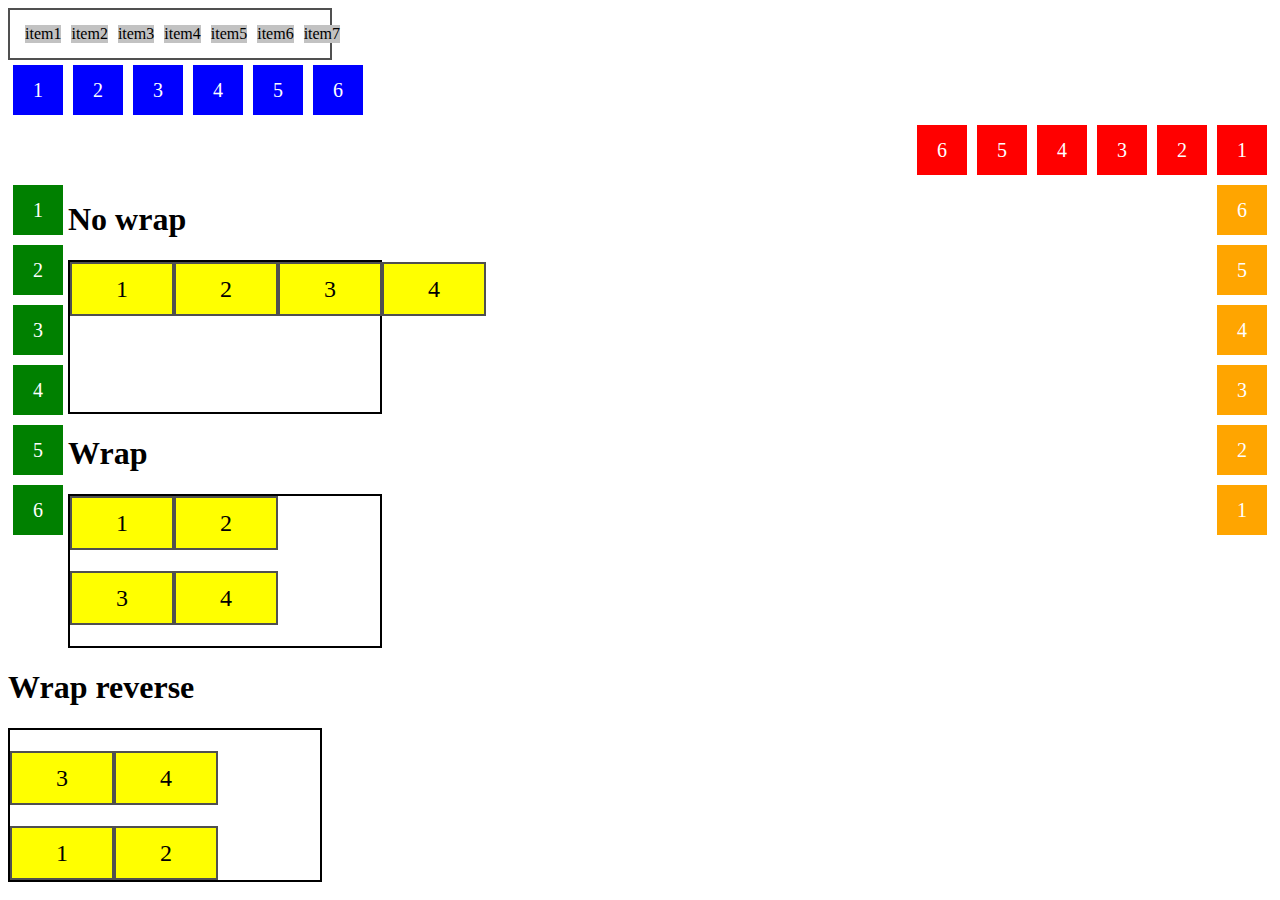
<file: Flexbox/index.html>
<!DOCTYPE html>
<html lang="pt-br">

<head>
    <meta charset="UTF-8">
    <meta http-equiv="X-UA-Compatible" content="IE=edge">
    <meta name="viewport" content="width=device-width, initial-scale=1.0">
    <link rel="stylesheet" href="style.css">
    <title>Fundamentos display flex</title>
</head>

<body>
    <div class="flex">
        <div class="item">item1</div>
        <div class="item">item2</div>
        <div class="item">item3</div>
        <div class="item">item4</div>
        <div class="item">item5</div>
        <div class="item">item6</div>
        <div class="item">item7</div>
    </div>

    <ul class="flex-container">
        <li class="flex-item">1</li>
        <li class="flex-item">2</li>
        <li class="flex-item">3</li>
        <li class="flex-item">4</li>
        <li class="flex-item">5</li>
        <li class="flex-item">6</li>
    </ul>

    <ul class="flex-container row-reverse">
        <li class="flex-item">1</li>
        <li class="flex-item">2</li>
        <li class="flex-item">3</li>
        <li class="flex-item">4</li>
        <li class="flex-item">5</li>
        <li class="flex-item">6</li>
    </ul>

    <ul class="flex-container column">
        <li class="flex-item">1</li>
        <li class="flex-item">2</li>
        <li class="flex-item">3</li>
        <li class="flex-item">4</li>
        <li class="flex-item">5</li>
        <li class="flex-item">6</li>
    </ul>

    <ul class="flex-container column-reverse">
        <li class="flex-item">1</li>
        <li class="flex-item">2</li>
        <li class="flex-item">3</li>
        <li class="flex-item">4</li>
        <li class="flex-item">5</li>
        <li class="flex-item">6</li>
    </ul>

    <h1>No wrap</h1>

    <div class="flex-container-um nowrap">
        <div class="item-container">1</div>
        <div class="item-container">2</div>
        <div class="item-container">3</div>
        <div class="item-container">4</div>
    </div>

    <h1>Wrap</h1>

    <div class="flex-container-um wrap">
        <div class="item-container">1</div>
        <div class="item-container">2</div>
        <div class="item-container">3</div>
        <div class="item-container">4</div>
    </div>

    <h1>Wrap reverse</h1>

    <div class="flex-container-um wrap-reverse">
        <div class="item-container">1</div>
        <div class="item-container">2</div>
        <div class="item-container">3</div>
        <div class="item-container">4</div>
    </div>

</body>

</html>
</file>
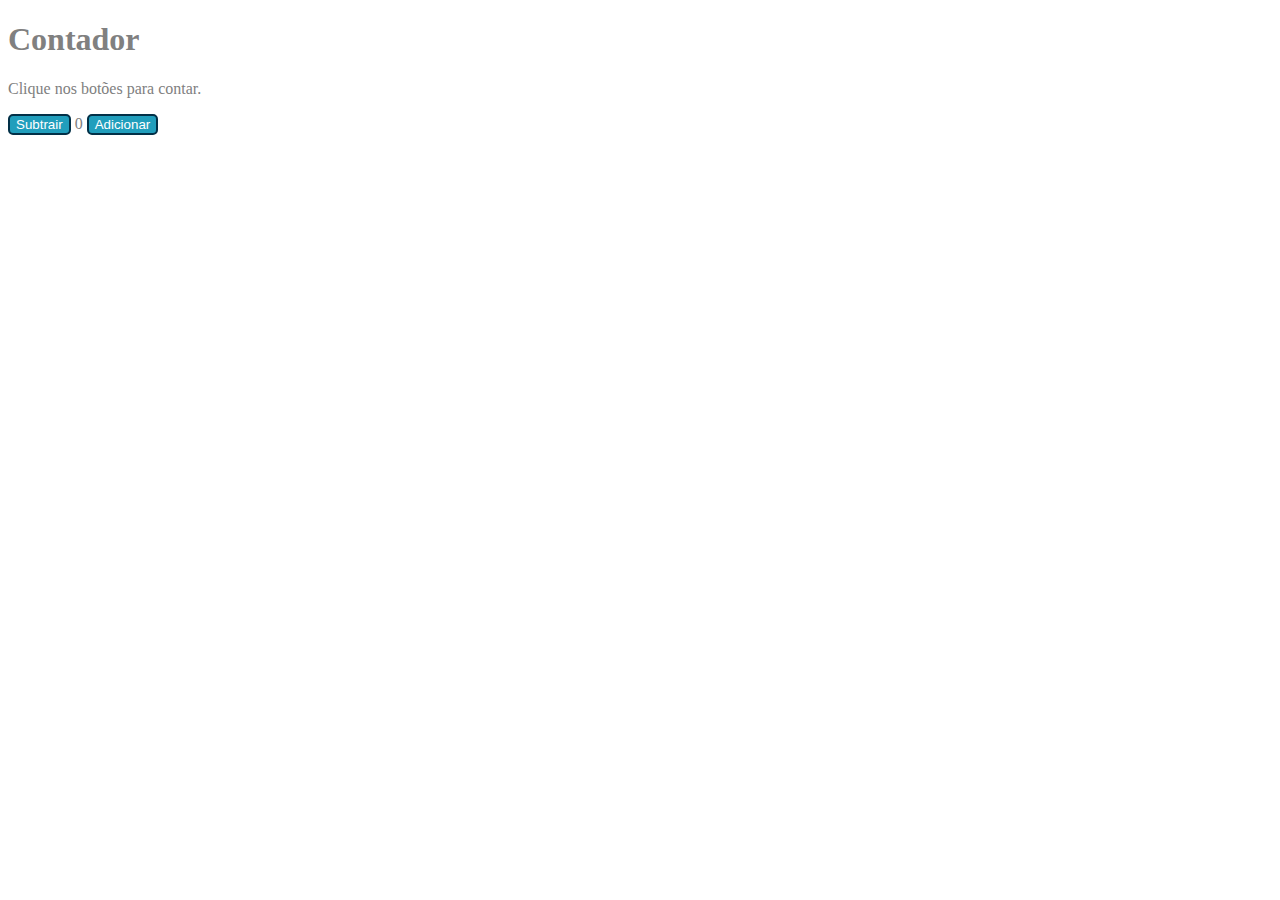
<file: Javascript/index.html>
<!DOCTYPE html>
<html lang="pt-br">

<head>
    <meta charset="UTF-8">
    <meta http-equiv="X-UA-Compatible" content="IE=edge">
    <meta name="viewport" content="width=device-width, initial-scale=1.0">
    <link rel="stylesheet" href="./assets/css/style.css" />

    <title>Contador</title>
</head>

<body>
   
        <h1>Contador</h1>
        <p>Clique nos botões para contar.</p>
        <div id="counter">
            <button class="btn" name="subtrair" onclick="decrement()">Subtrair</button>
            <span id="currentNumber">0</span>
            <button class="btn" name="adicionar" onclick="increment()">Adicionar</button>
        </div>
   




    <script type="text/javascript" src="./assets/js/scripts.js"></script>
</body>

</html>
</file>
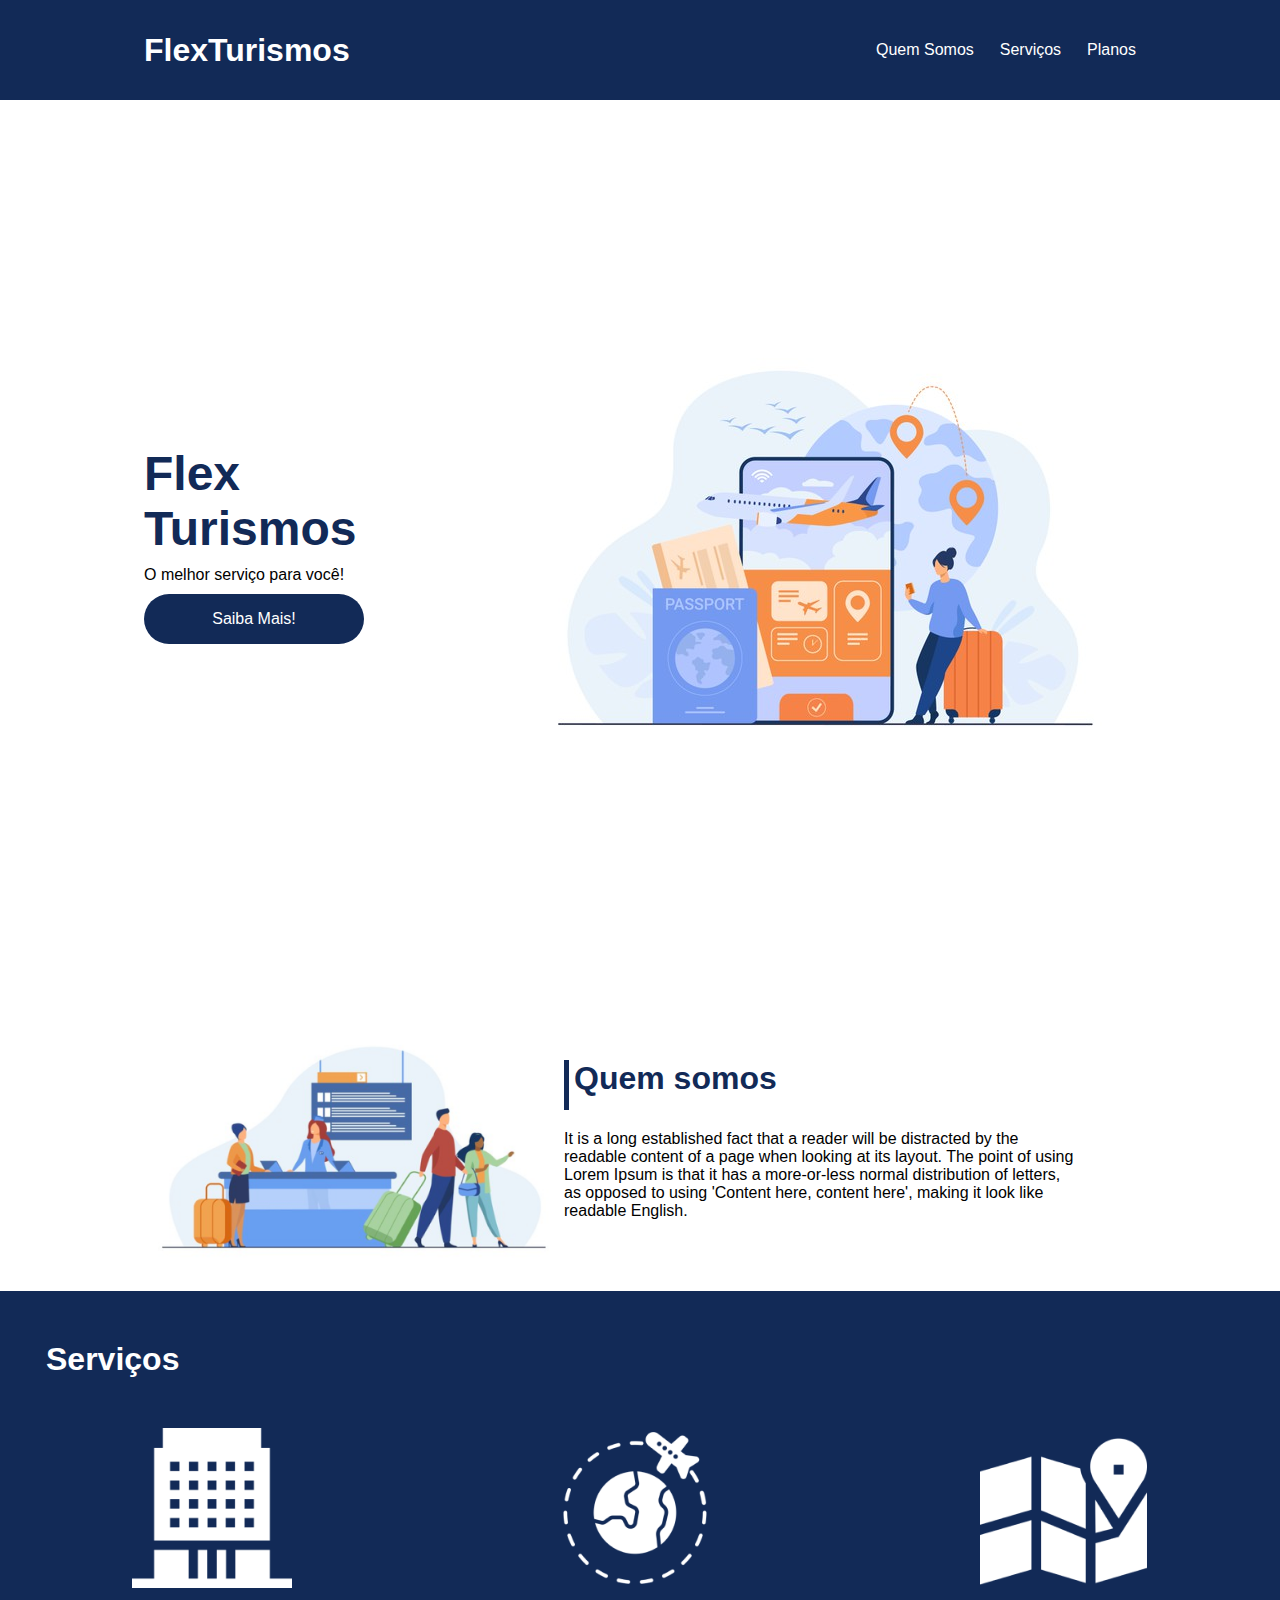
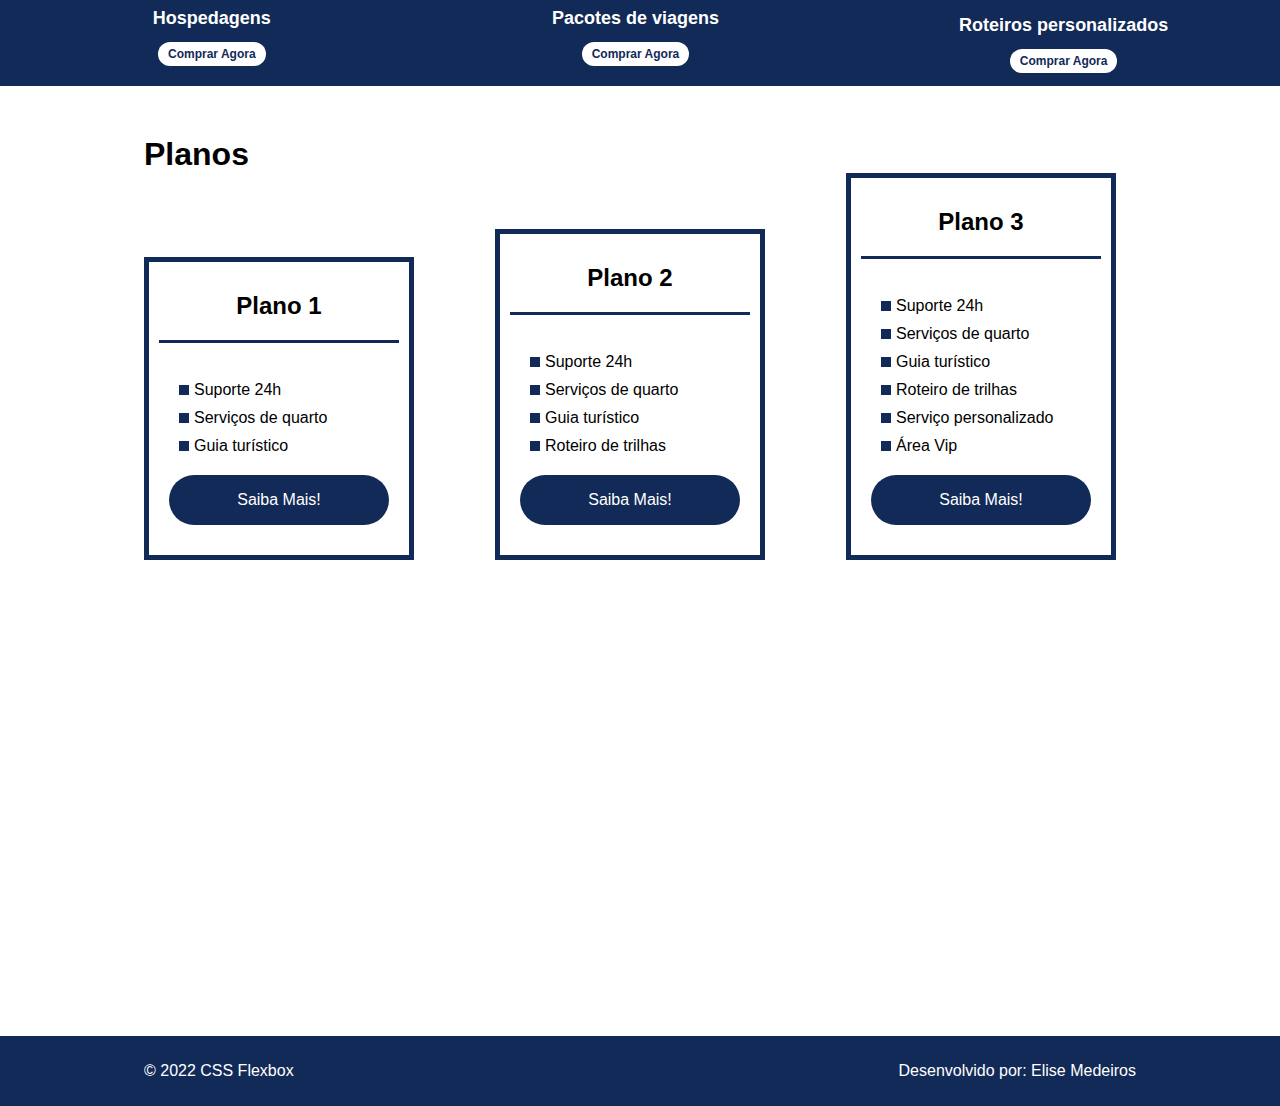
<file: Flexbox/Projeto flexbox/index.html>
<!DOCTYPE html>
<html lang="pt-br">

<head>
    <meta charset="UTF-8">
    <meta name="viewport" content="width=device-width, initial-scale=1.0">
    <title>Flex Turismos</title>
    <link rel="stylesheet" href="./style.css">
</head>

<body>
    <header>
        <div class="flex-container menu">
            <div>
                <h1>FlexTurismos</h1>
            </div>
            <ul class="list-items">
                <li><a href="#quem-somos">Quem Somos</a></li>
                <li><a href="#servicos">Serviços</a></li>
                <li><a href="#planos">Planos</a></li>
        </div>
        </ul>

    </header>

    <div class="flex-container apresentacao">
        <div class="texto-apresentacao">
            <h1>Flex <br>Turismos</h1>
            <p>O melhor serviço para você!</p>
            <a href="#" class="btn">Saiba Mais!</a>
        </div>

        <div>
            <div><img src="./images/0-main.png" alt="banner de apresentação"></div>
        </div>
    </div>

    <div class="flex-container" id="quem-somos">


        <div>
            <h2>Quem somos</h2>
            <p>It is a long established fact that a reader will be distracted by the readable content of a page when
                looking at its layout.
                The point of using Lorem Ipsum is that it has a more-or-less normal distribution of letters, as opposed
                to using 'Content here, content here', making it look like readable English.</p>
        </div>

        <div>
            <img src="./images/1-quem-somos.png" alt="balcão de atendimento">
        </div>
    </div>

    <div class="container-externo">
        <div class="flex-container" id="servicos">
            <h2>Serviços</h2>
        </div>

        <div class="list-servicos">
            <div class="item-servico">
                <div><img src="./images/icon-2.png" alt="hospedagens"></div>
                <p>Hospedagens</p>
                <a href="#">Comprar Agora</a>
            </div>

            <div class="item-servico">
                <div><img src="./images/icon-1.png" alt="pacote de viagens"></div>
                <p>Pacotes de viagens</p>
                <a href="#">Comprar Agora</a>
            </div>

            <div class="item-servico">
                <div><img src="./images/icon-3.png" alt="roteiros personalizados"></div>
                <p>Roteiros personalizados</p>
                <a href="#">Comprar Agora</a>
            </div>

        </div>
    </div>

    <div class="flex-container" id="planos">
        <div>
            <h2>Planos</h2>
        </div>
        <div class="list-planos">
            <div class="item-plano">
                <h3>Plano 1</h3>
                <br>
                <ul>
                    <li>Suporte 24h</li>
                    <li>Serviços de quarto</li>
                    <li>Guia turístico</li>
                </ul>
                <a href="#" class="btn">Saiba Mais!</a>
            </div>

            <div class="item-plano">
                <h3>Plano 2</h3>
                <br>
                <ul>
                    <li>Suporte 24h</li>
                    <li>Serviços de quarto</li>
                    <li>Guia turístico</li>
                    <li>Roteiro de trilhas</li>
                </ul>
                <a href="#" class="btn">Saiba Mais!</a>
            </div>

            <div class="item-plano">
                <h3>Plano 3</h3>
                <br>
                <ul>
                    <li>Suporte 24h</li>
                    <li>Serviços de quarto</li>
                    <li>Guia turístico</li>
                    <li>Roteiro de trilhas</li>
                    <li>Serviço personalizado</li>
                    <li>Área Vip</li>
                </ul>
                <a href="#" class="btn">Saiba Mais!</a>
            </div>
        </div>
    </div>

    <footer>
        <div class="flex-container footer">
            <p>&copy; 2022 CSS Flexbox</p>
            <p>Desenvolvido por: Elise Medeiros</p>
        </div>
    </footer>
</body>

</html>
</file>
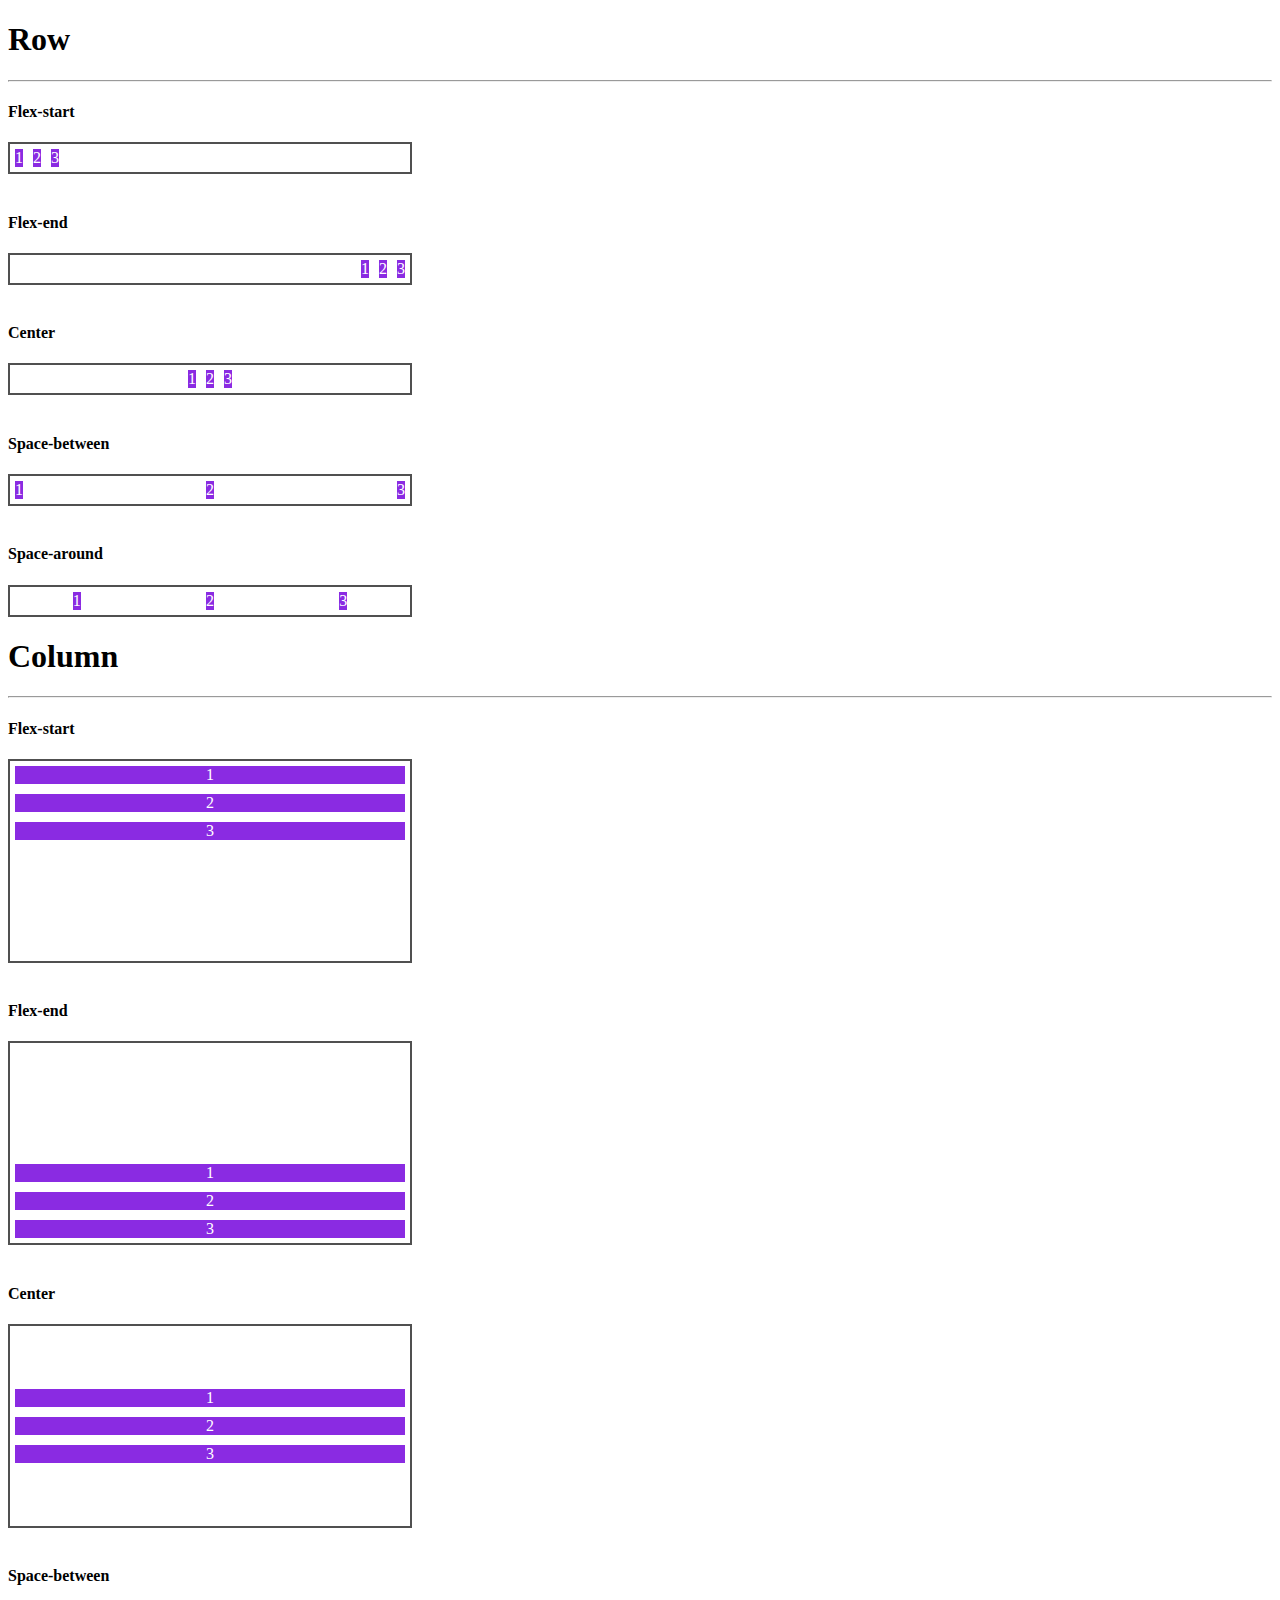
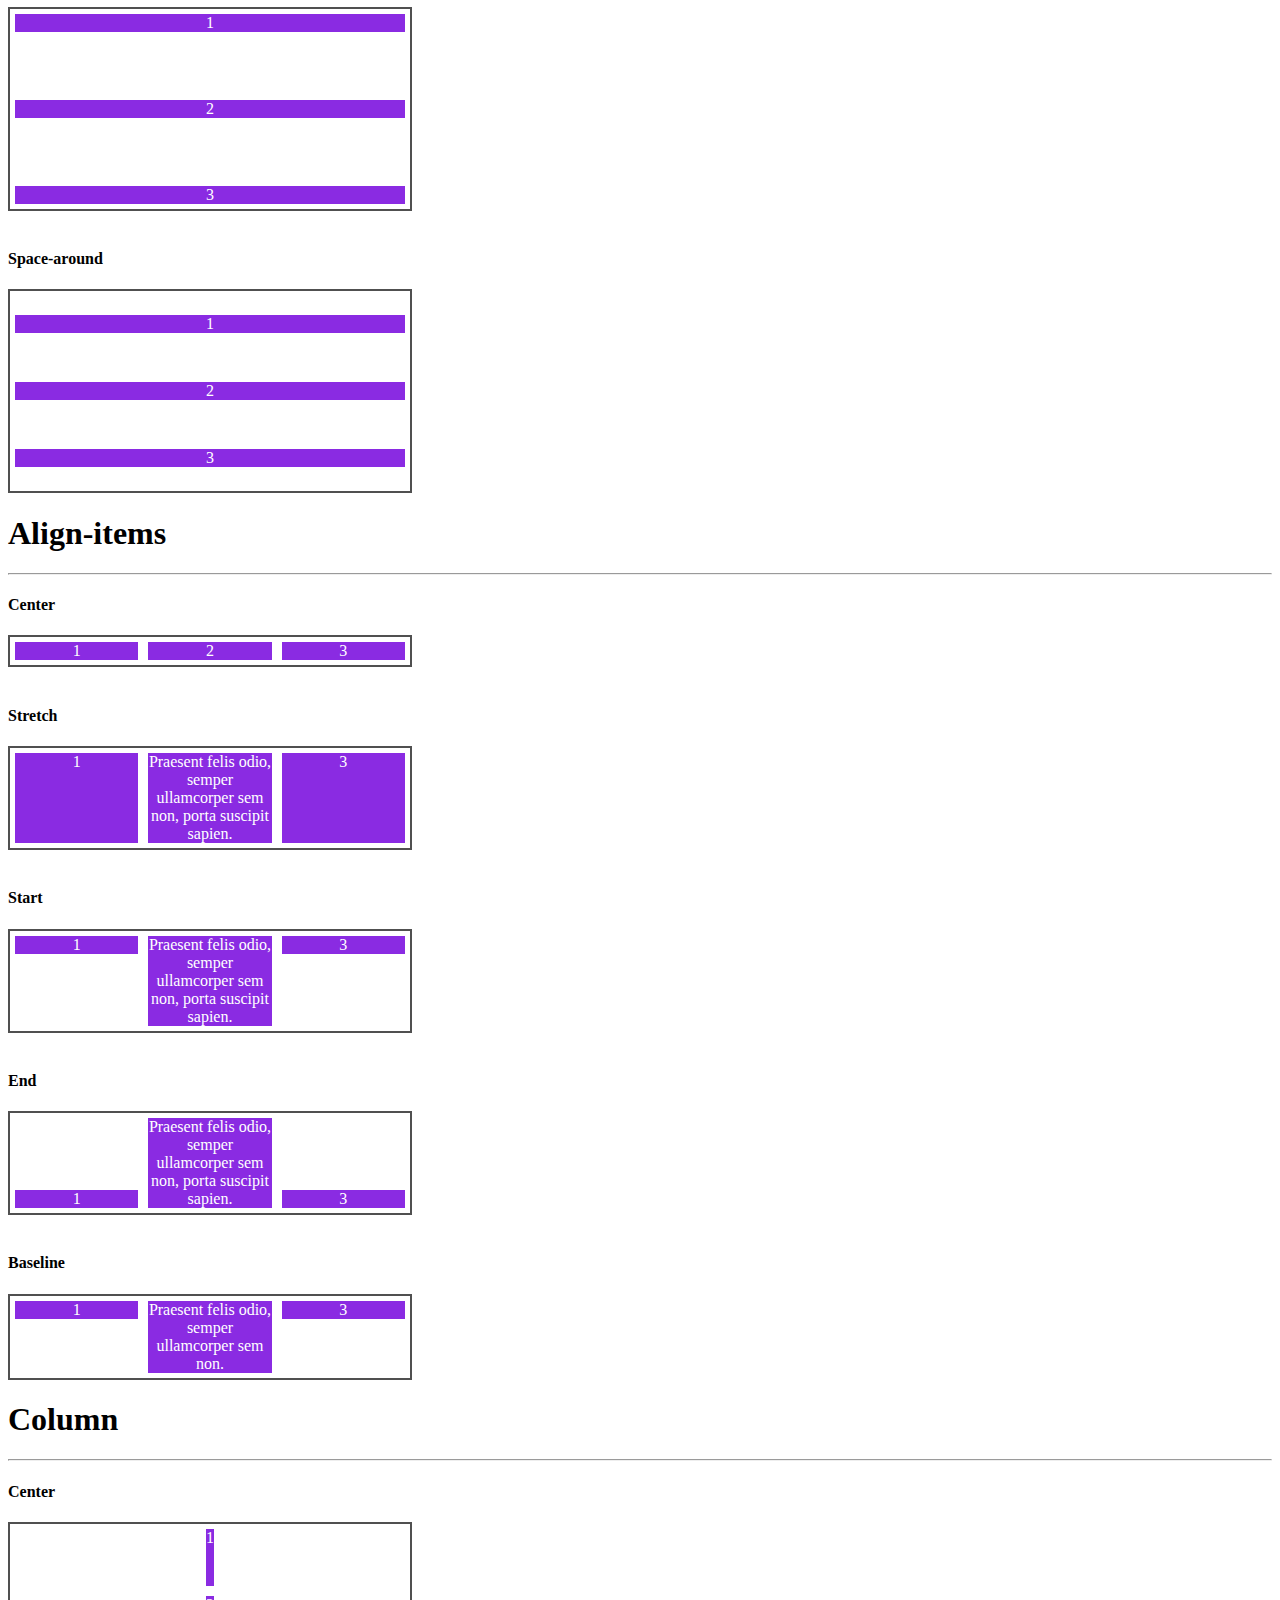
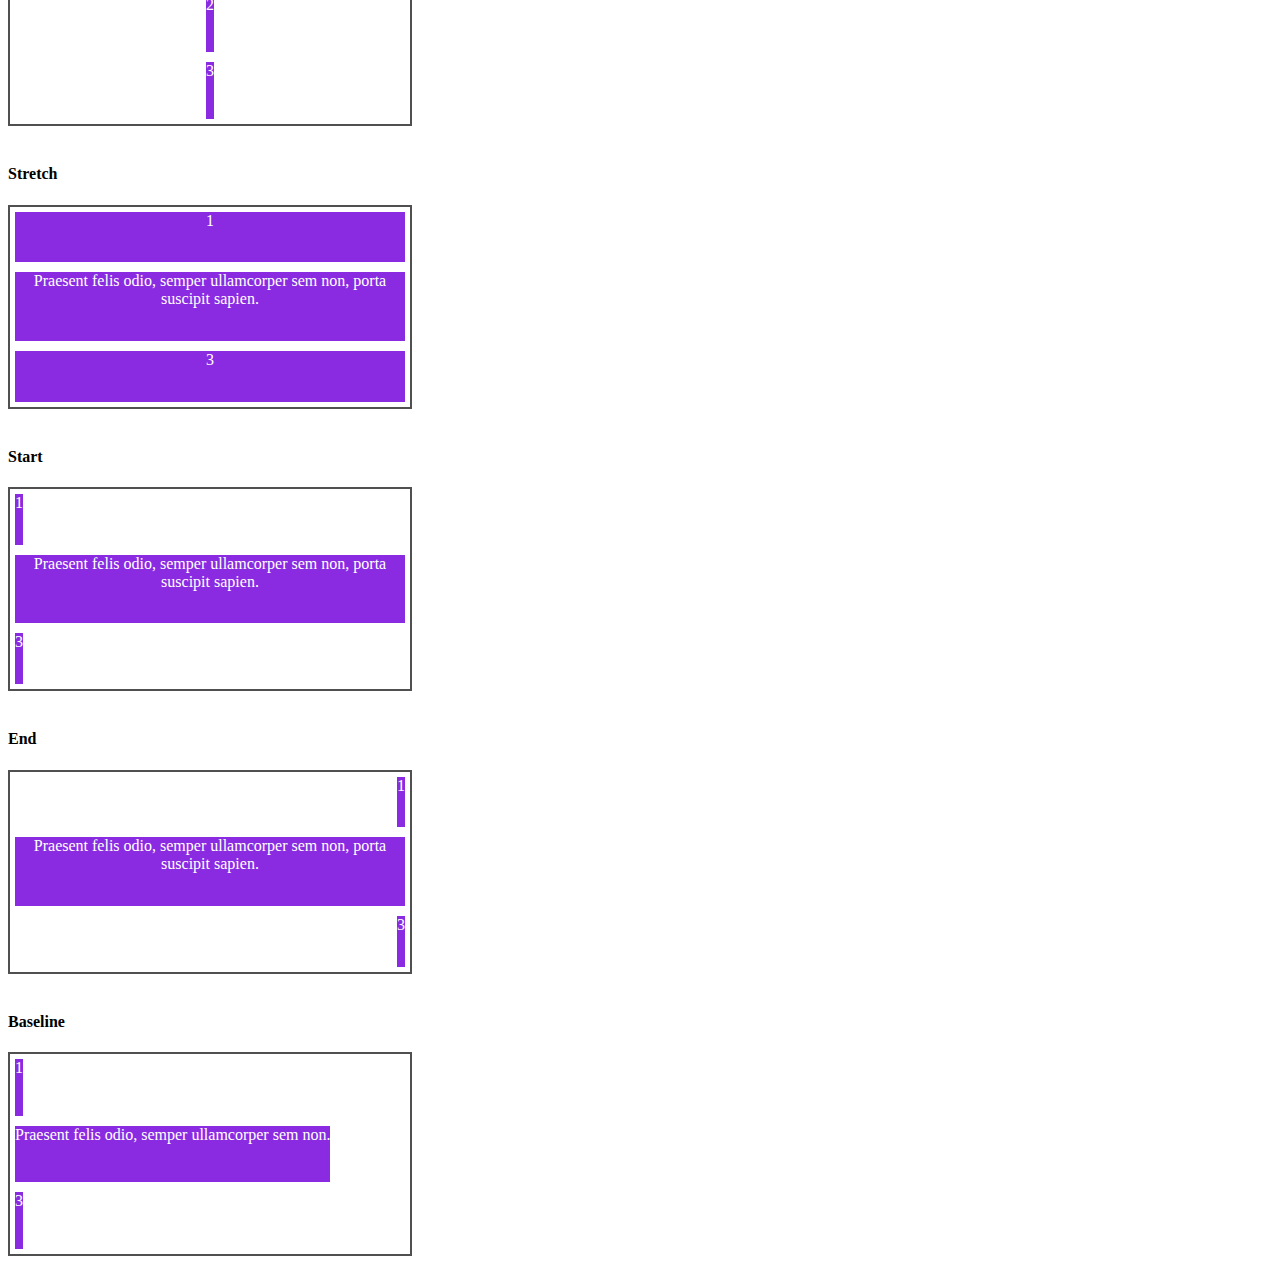
<file: Flexbox/pratica.html>
<!DOCTYPE html>
<html lang="pt-br">

<head>
    <meta charset="UTF-8">
    <meta http-equiv="X-UA-Compatible" content="IE=edge">
    <meta name="viewport" content="width=device-width, initial-scale=1.0">
    <link rel="stylesheet" href="estilo.css">
    <title>Fundamentos justify content</title>
</head>

<body>

    <h1>Row</h1>
    <hr>
    <h4>Flex-start</h4>
    <section class="container flex-start">

        <div class="item">1</div>
        <div class="item">2</div>
        <div class="item">3</div>
    </section>

    <br>

    <h4>Flex-end</h4>
    <section class="container flex-end">

        <div class="item">1</div>
        <div class="item">2</div>
        <div class="item">3</div>
    </section>
    <br>

    <h4>Center</h4>
    <section class="container center">

        <div class="item">1</div>
        <div class="item">2</div>
        <div class="item">3</div>
    </section>

    <br>

    <h4>Space-between</h4>
    <section class="container space-between">

        <div class="item">1</div>
        <div class="item">2</div>
        <div class="item">3</div>
    </section>

    <br>

    <h4>Space-around</h4>
    <section class="container space-around">

        <div class="item">1</div>
        <div class="item">2</div>
        <div class="item">3</div>
    </section>

    <h1>Column</h1>
    <hr>
    <h4>Flex-start</h4>
    <section class="container flex-start column">

        <div class="item">1</div>
        <div class="item">2</div>
        <div class="item">3</div>
    </section>

    <br>

    <h4>Flex-end</h4>
    <section class="container flex-end column">

        <div class="item">1</div>
        <div class="item">2</div>
        <div class="item">3</div>
    </section>
    <br>

    <h4>Center</h4>
    <section class="container center column">

        <div class="item">1</div>
        <div class="item">2</div>
        <div class="item">3</div>
    </section>

    <br>

    <h4>Space-between</h4>
    <section class="container space-between column">

        <div class="item">1</div>
        <div class="item">2</div>
        <div class="item">3</div>
    </section>

    <br>

    <h4>Space-around</h4>
    <section class="container space-around column">

        <div class="item">1</div>
        <div class="item">2</div>
        <div class="item">3</div>
    </section>

    

    <h1>Align-items</h1>
    <hr>
    <h4>Center</h4>
    <section class="container center-align">

        <div class="item flex">1</div>
        <div class="item flex">2</div>
        <div class="item flex">3</div>
    </section>

    <br>

    <h4>Stretch</h4>
    <section class="container stretch">

        <div class="item flex">1</div>
        <div class="item flex">Praesent felis odio, semper ullamcorper sem non, porta suscipit sapien.</div>
        <div class="item flex">3</div>
    </section>
    <br>

    <h4>Start</h4>
    <section class="container start">

        <div class="item flex">1</div>
        <div class="item flex">Praesent felis odio, semper ullamcorper sem non, porta suscipit sapien.</div>
        <div class="item flex">3</div>
    </section>

    <br>

    <h4>End</h4>
    <section class="container end">

        <div class="item flex">1</div>
        <div class="item flex">Praesent felis odio, semper ullamcorper sem non, porta suscipit sapien.</div>
        <div class="item flex">3</div>
    </section>

    <br>

    <h4>Baseline</h4>
    <section class="container baseline">

        <div class="item flex">1</div>
        <div class="item flex">Praesent felis odio, semper ullamcorper sem non.</div>
        <div class="item flex">3</div>
    </section>

    

    <h1>Column</h1>
    <hr>
    <h4>Center</h4>
    <section class="container center-align column">

        <div class="item flex">1</div>
        <div class="item flex">2</div>
        <div class="item flex">3</div>
    </section>

    <br>

    <h4>Stretch</h4>
    <section class="container stretch column">

        <div class="item flex">1</div>
        <div class="item flex">Praesent felis odio, semper ullamcorper sem non, porta suscipit sapien.</div>
        <div class="item flex">3</div>
    </section>
    <br>

    <h4>Start</h4>
    <section class="container start column">

        <div class="item flex">1</div>
        <div class="item flex">Praesent felis odio, semper ullamcorper sem non, porta suscipit sapien.</div>
        <div class="item flex">3</div>
    </section>

    <br>

    <h4>End</h4>
    <section class="container end column">

        <div class="item flex">1</div>
        <div class="item flex">Praesent felis odio, semper ullamcorper sem non, porta suscipit sapien.</div>
        <div class="item flex">3</div>
    </section>

    <br>

    <h4>Baseline</h4>
    <section class="container baseline column">

        <div class="item flex">1</div>
        <div class="item flex">Praesent felis odio, semper ullamcorper sem non.</div>
        <div class="item flex">3</div>
    </section>

</body>

</html>
</file>
<file: Flexbox/style.css>
.flex {
    max-width: 300px;
    padding: 10px;
    border:  2px solid #505050;
    display: flex;
}

.item {
    background-color: #c2c2c2;
    margin: 5px;

}

.flex-container {
    margin: 0px;
    padding: 0px;
    display: flex;
    list-style: none;
}

.flex-item {
    background-color: blue;
    height: 50px;
    width: 50px;
    line-height: 50px;
    font-size: 20px;
    color: #fff;
    text-align: center;
    margin: 5px;

}

.row-reverse {
    flex-direction: row-reverse;
}

.row-reverse li {
    background-color: red;
}

.column {
    float: left;
    flex-direction: column;
    
}

.column li {
    background-color: green;
}

.column-reverse {
    float: right;
    flex-direction: column-reverse;
}

.column-reverse li {
    background-color:orange;
}

.flex-container-um {
         display: flex;
         height: 150px;   
         border: 2px solid black;
         max-width: 310px;
}

.item-container{
    font-size: 24px;
    height: 50px;
    text-align: center;
    min-width: 100px;
    line-height: 50px;
    background-color: yellow;
    border:2px solid #505050;
}

.nowrap {

    flex-wrap: nowrap;
}

.wrap {
    flex-wrap: wrap;
}

.wrap-reverse {
    flex-wrap: wrap-reverse;
}
</file>
<file: Javascript/assets/css/style.css>
body {
    color: grey;
}

.btn {
    background-color: #219ebc;
    color: white;
    border-radius: 5px;
    border: 2px solid #023047;
}

.btn:hover {
    background-color: #457b9d;
}
</file>
<file: Flexbox/Projeto flexbox/style.css>
*{
    margin: 0;
    padding: 0;
    font-family: 'Open Sans', sans-serif;
}

ul {
    list-style: none;
    margin: 0;
    padding: 0;
}

ul li a {
    text-decoration: none;
}

div img {
    display: block;
    width: 100%;
}

.flex-container {
    display: flex;
    max-width: 992px;
    margin: auto;
    width: 100%;
    min-width: 320px;
   
}

header {
    background-color: #122A57;
    height: 100px;
    display: flex;
    align-items: center;
    color: #fff;
}

header .list-items {
    display: flex;
    max-width: 260px;
    width: 100%;
    justify-content: space-between;
    align-items: center;

}

.list-items li a {
    color: #fff;
}

header .menu {
    justify-content: space-between;
}

.apresentacao {
    display: flex;
    height: 100vh;
    align-items:center;
    justify-content: space-between;
}

.apresentacao .texto-apresentacao {
    min-height:200px;
    

}

.texto-apresentacao h1 {
    color:#122A57;
    font-size: 48px;
    margin-bottom: 10px;
}

.btn {
    background-color: #122A57;
    color: #fff;
    text-align: center;
    border-radius: 30px;
    width: 220px;
    display: block;
    text-decoration: none;
    height: 50px;
    line-height:50px;
    margin-top: 10px;
    margin-bottom: 10px;
}

#quem-somos {
    flex-direction:row-reverse;
    align-items:center;
    justify-content: space-between;
}

#quem-somos h2 {
    font-size: 32px;
    color:#122A57;
    display:flex;
    margin-bottom: 20px;
}

#quem-somos h2::before {
    content: " ";
    height: 50px;
    width: 5px;
    margin-right: 5px;
    background-color: #122A57;
    position: relative;
}

#quem-somos p {
    margin-bottom: 10px;
    width: 90%;
}

#quem-somos img {
    min-width: 420px;
}

.container-externo {
    background-color: #122A57;
    width: 100%;
}

#servicos {
    flex-direction: column;
    padding: 50px;
    padding-bottom:50px;
    margin-left: -4px;

}

#servicos h2 {
    color: #fff;
    font-size: 32px;
    
}

.list-servicos {
    display: flex;
    justify-content:space-around;
}

.list-servicos .item-servico {
    text-align: center;
}

.item-servico a {
    width: 220px;
    background-color: #fff;
    border-radius: 30px;
    height: 50px;
    text-align: center;
    margin-top: 20px;
    line-height: 50px;
    padding: 5px 10px;
    color:#122A57;
    font-size: 12px;
    text-decoration: none;
    font-weight: 700;
}

.item-servico p{
    font-weight: 700;
    font-size: 18px;
    color: #fff;
    margin-top: 20px;
}

.item-servico img {
    width: 80%;
    margin: auto;
}

#planos {
    flex-direction: column;
    min-height:100vh;
    padding-top: 50px;
}

#planos h2 {
    font-size: 32px;

}

.list-planos {
    display:flex;
    align-items: flex-end;
    justify-content: space-between;
}

.item-plano {
    flex: 1;
    border: 5px solid #122A57;
    margin-right: 20px;
    padding: 10px;
    max-width: 240px;
    
}

.item-plano .btn {
    margin: auto;
    margin-bottom:20px;
}

.item-plano h3 {
    font-size:24px;
    display:flex;
    flex-direction: column;
    text-align: center;
    margin-top: 20px;
}

.item-plano h3::after {
    content: " ";
    background-color: #122A57;
    width: 100%;
    height: 3px;
    margin-top:20px;
    margin-bottom: 10px;
}

.item-plano ul {
    padding:10px 20px;
    display: flex;
    flex-direction:column;
}

.item-plano ul li {
    display: flex;
    flex-wrap: nowrap;
    align-items: center;
    margin-bottom: 10px;
}

.item-plano ul li::before  {
    content: " ";
    width: 10px;
    height: 10px;
    background-color: #122A57;
    line-height: 5px;
    margin-right: 5px;
}

footer {
    background-color: #122A57;
    height: 70px;
    display: flex;
    align-items: center;

}

footer .footer{
    justify-content: space-between;
    color: #fff;
}

/*Mobile*/
@media(max-width:992px){
    .flex.flex-container{
        flex-direction: column;
    } 
    
    .apresentacao{
        flex-direction: column-reverse;
    }

    .apresentacao .texto-apresentacao {
        width: 100%;
    }

    #quem-somos {
        flex-direction: column-reverse;
    }

    #quem-somos img {
        min-width: 320px;
        margin: auto;
    }

    .list-servicos{
        flex-direction: column;
    }

    .item-servico img {
        width: 50%;
        margin: auto;
    }

    .list-planos {
        flex-direction: column;
        align-items: flex-start;
        margin-bottom: 20px;
    }

    .list-planos .item-plano{
        max-width: 90%;
        margin: auto;
        width: 100%;
        margin-bottom: 20px;
    }
}
</file>
<file: Flexbox/estilo.css>
.container {
    max-width: 400px;
    border:  2px solid #505050;
    margin: 0;
    display: flex;
}

.item {
    background-color: blueviolet;
    margin: 5px;
    text-align: center;
    color: white;
    
}

.flex-start {
    justify-content: flex-start;
}

.flex-end {
    justify-content: flex-end;
}

.center {
    justify-content: center;
}

.space-between {
    justify-content: space-between;
}

.space-around {
    justify-content: space-around;
}

.column {
    flex-direction: column;
    min-height: 200px;
}

.flex {
    flex: 1;
}

.center-align {
    align-items: center;
}

.stretch {
    align-items: stretch;
}

.start {
    align-items: start;
}

.end {
    align-items: end;
}

.baseline {
    align-items: baseline;
}

.column {
    flex-direction: column;
}
</file>
